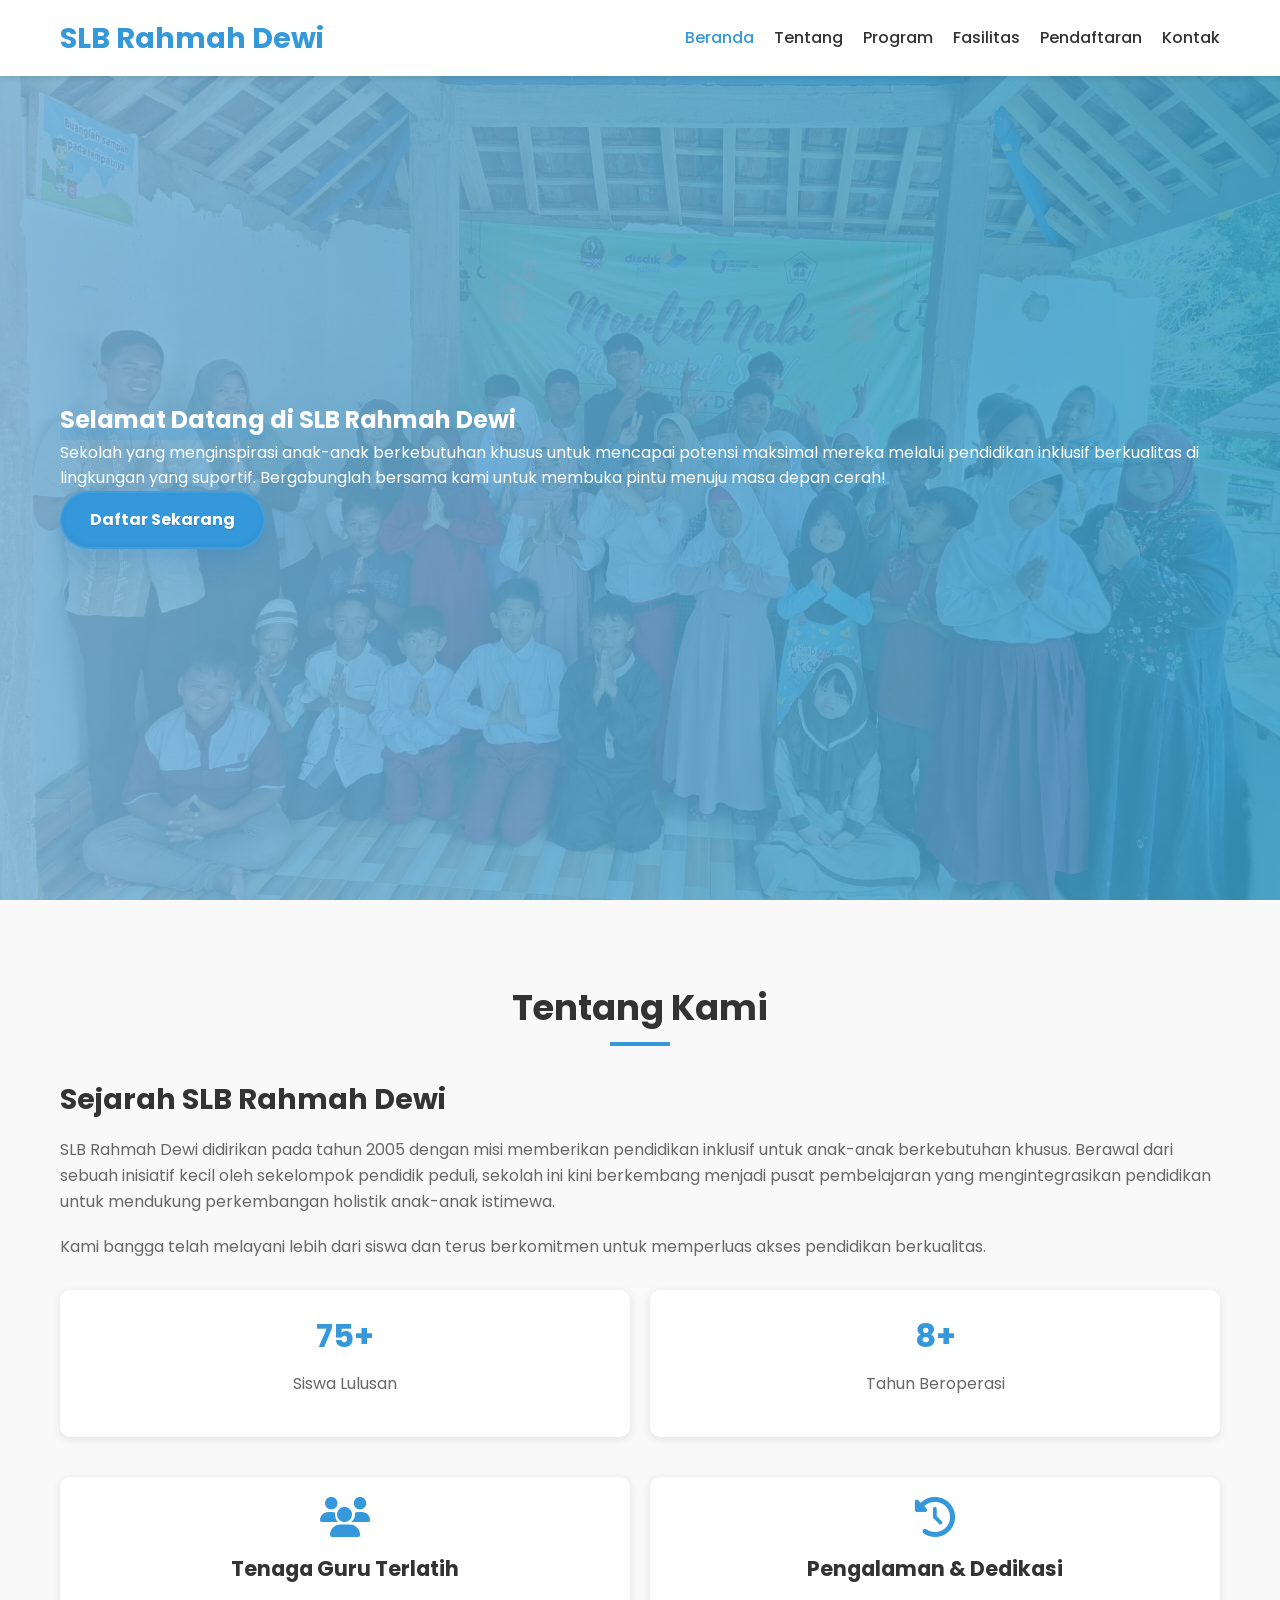
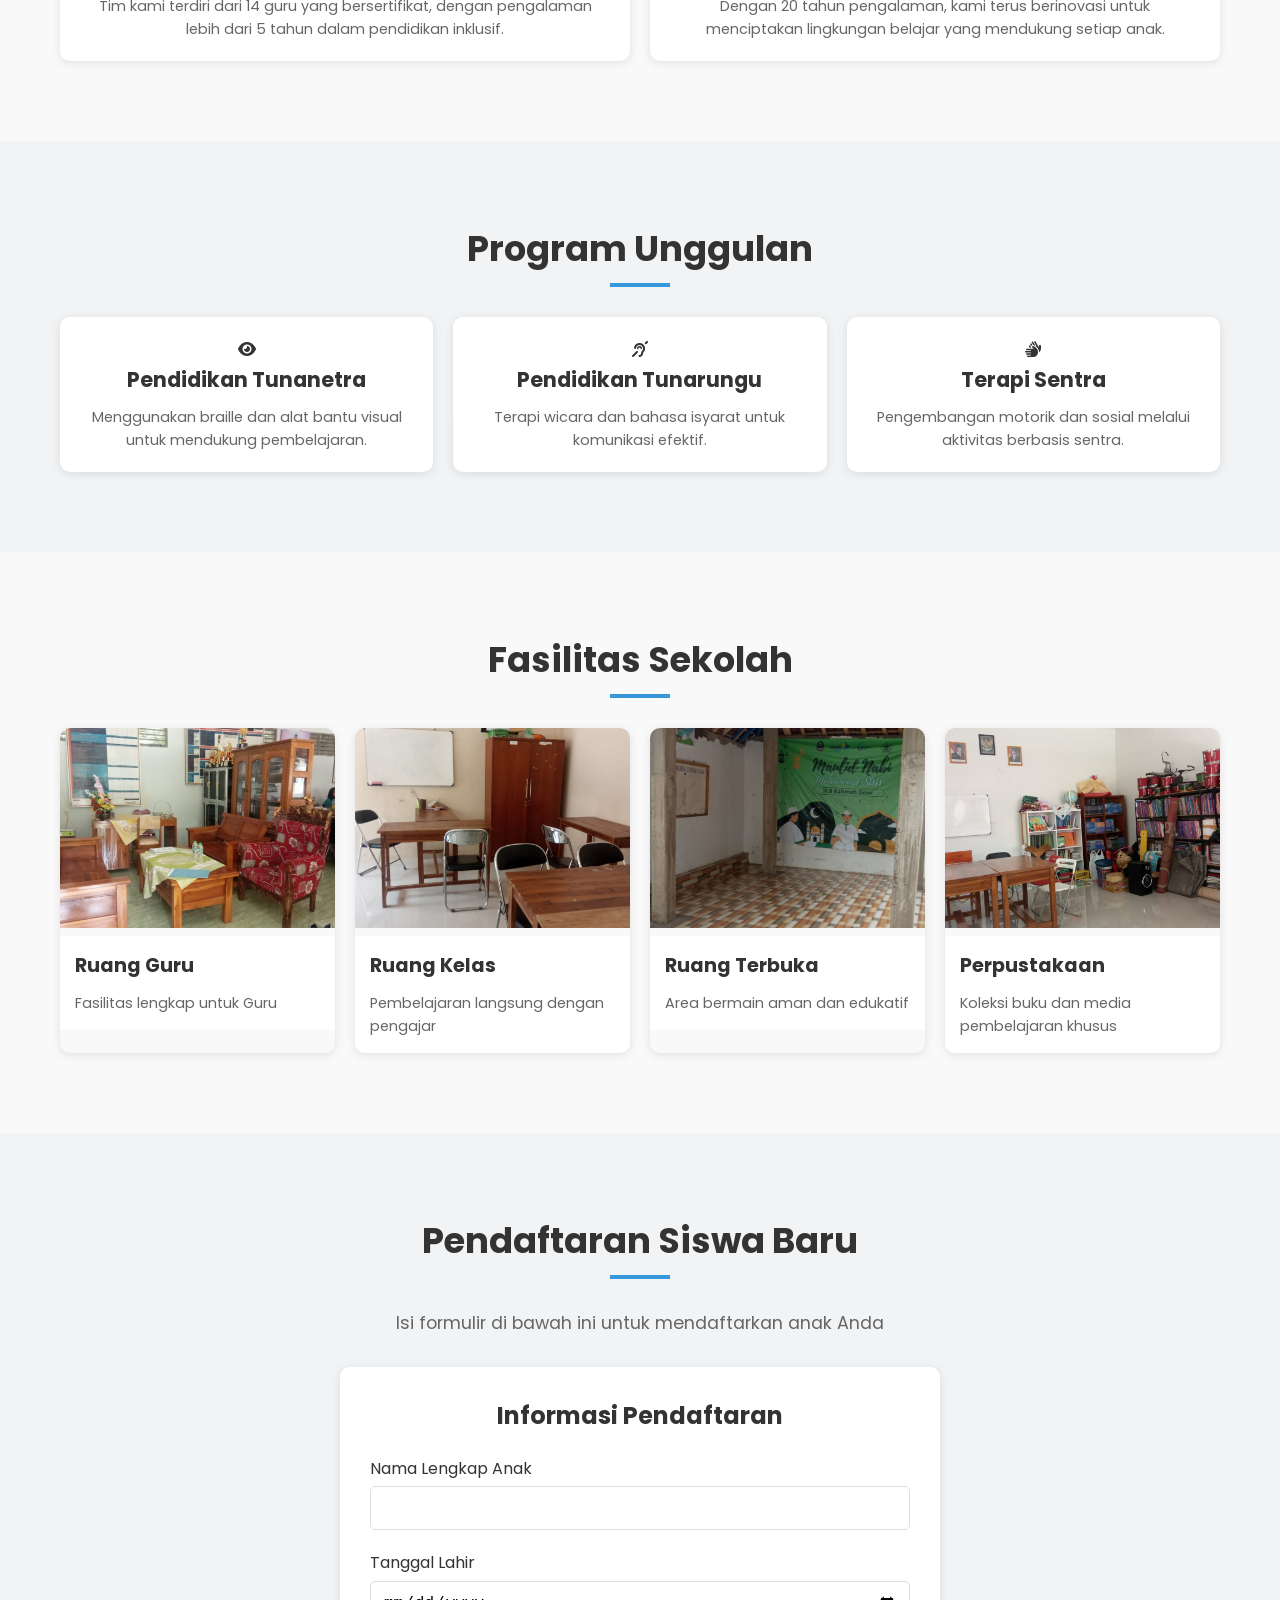
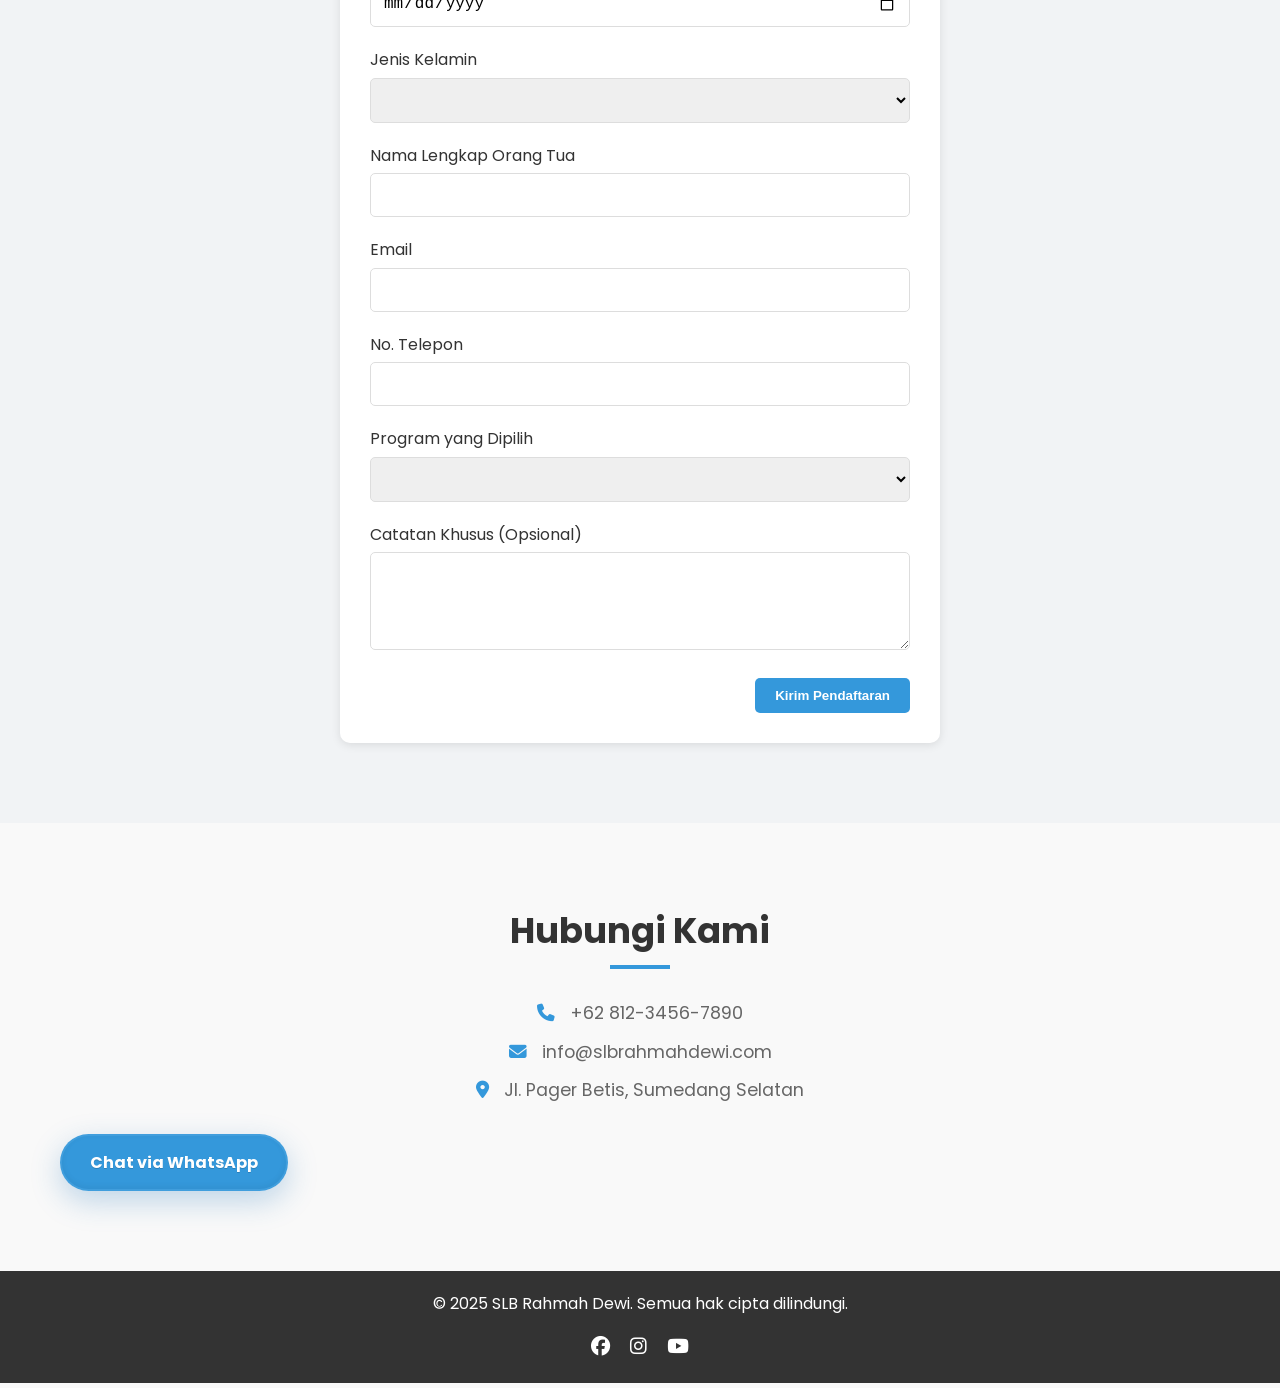
<file: index.html>
<!DOCTYPE html>
<html lang="id">
<head>
    <meta charset="UTF-8">
    <meta name="viewport" content="width=device-width, initial-scale=1.0">
    <title>SLB Rahmah Dewi | Pendidikan Inklusif untuk Anak Istimewa</title>
    <meta name="description" content="SLB Rahmah Dewi - Sekolah luar biasa untuk anak berkebutuhan khusus dengan pendekatan kasih dan inovasi." />
    <link rel="stylesheet" href="SLB.css" />
    <link href="https://fonts.googleapis.com/css2?family=Poppins:wght@300;400;600;700&display=swap" rel="stylesheet" />
    <link rel="stylesheet" href="https://cdnjs.cloudflare.com/ajax/libs/font-awesome/6.5.0/css/all.min.css" />
</head>
<body>
    <!-- Ganti loader yang ada di SLB.html -->
    <div class="loader-container" id="loader">
        <div class="loader-content">
            <div class="loader-circle"></div>
            <div class="loader-text">
                <h2>SLB Rahmah Dewi</h2>
                <p>Membangun Masa Depan Cerah</p>
            </div>
        </div>
    </div>
    
    <!-- HEADER -->
    <header class="header">
        <div class="container">
            <div class="logo">
                <h1>SLB Rahmah Dewi</h1>
            </div>
            <nav class="nav">
                <a href="#home" class="nav-link active">Beranda</a>
                <a href="#tentang" class="nav-link">Tentang</a>
                <a href="#program" class="nav-link">Program</a>
                <a href="#fasilitas" class="nav-link">Fasilitas</a>
                <a href="#pendaftaran" class="nav-link">Pendaftaran</a>
                <a href="#kontak" class="nav-link">Kontak</a>
            </nav>
            <div class="menu-toggle" id="menu-toggle">
                <i class="fas fa-bars"></i>
            </div>
        </div>
    </header>

    <!-- HERO SECTION -->
    <section class="hero" id="home">
        <div class="container">
            <div class="hero-content">
                <h1><span class="highlight">Selamat Datang</span> di SLB Rahmah Dewi</h1>
                <p>Sekolah yang menginspirasi anak-anak berkebutuhan khusus untuk mencapai potensi maksimal mereka melalui pendidikan inklusif berkualitas di lingkungan yang suportif. Bergabunglah bersama kami untuk membuka pintu menuju masa depan cerah!</p>
                <a href="#pendaftaran" class="btn-primary">Daftar Sekarang</a>
            </div>
        </div>
    </section>
    
    <!-- tambahkan tombol CTA fixed (hanya untuk mobile) -->
    <a href="#pendaftaran" class="btn-primary cta-fixed" aria-label="Daftar Sekarang">Daftar Sekarang</a>

    <!-- TENTANG -->
    <section class="section fade-in" id="tentang">
        <div class="container">
            <h2 class="section-title">Tentang Kami</h2>
            <div class="tentang-content">
                <h3>Sejarah SLB Rahmah Dewi</h3>
                <p>SLB Rahmah Dewi didirikan pada tahun 2005  dengan misi memberikan pendidikan inklusif untuk anak-anak berkebutuhan khusus. Berawal dari sebuah inisiatif kecil oleh sekelompok pendidik peduli, sekolah ini kini berkembang menjadi pusat pembelajaran yang mengintegrasikan pendidikan untuk mendukung perkembangan holistik anak-anak istimewa.</p>
                <p>Kami bangga telah melayani lebih dari  siswa dan terus berkomitmen untuk memperluas akses pendidikan berkualitas.</p>
                <div class="stats-grid">
                    <div class="stat-card highlight-card">
                        <h4 class="counter" data-target="200">0</h4>
                        <p>Siswa Lulusan</p>
                    </div>
                    <div class="stat-card highlight-card">
                        <h4 class="counter" data-target="20">0</h4>
                        <p>Tahun Beroperasi</p>
                    </div>
                </div>
            </div>
            <div class="tentang-grid">
                <div class="tentang-card highlight-card">
                    <i class="fas fa-users"></i>
                    <h4>Tenaga Guru Terlatih</h4>
                    <p>Tim kami terdiri dari 14 guru yang bersertifikat, dengan pengalaman lebih dari 5 tahun dalam pendidikan inklusif.</p>
                </div>
                <div class="tentang-card highlight-card">
                    <i class="fas fa-history"></i>
                    <h4>Pengalaman & Dedikasi</h4>
                    <p>Dengan 20 tahun pengalaman, kami terus berinovasi untuk menciptakan lingkungan belajar yang mendukung setiap anak.</p>
                </div>
            </div>
        </div>
    </section>
    
    <!-- PROGRAM UNGGULAN -->
    <section class="section bg-light fade-in" id="program">
        <div class="container">
            <h2 class="section-title">Program Unggulan</h2>
            <div class="program-grid">
                <div class="program-card highlight-card">
                    <i class="fas fa-eye"></i>
                    <h3>Pendidikan Tunanetra</h3>
                    <p>Menggunakan braille dan alat bantu visual untuk mendukung pembelajaran.</p>
                </div>
                <div class="program-card highlight-card">
                    <i class="fas fa-deaf"></i>
                    <h3>Pendidikan Tunarungu</h3>
                    <p>Terapi wicara dan bahasa isyarat untuk komunikasi efektif.</p>
                </div>
                <div class="program-card highlight-card">
                    <i class="fas fa-hands"></i>
                    <h3>Terapi Sentra</h3>
                    <p>Pengembangan motorik dan sosial melalui aktivitas berbasis sentra.</p>
                </div>
            </div>
        </div>
    </section>

    <!-- FASILITAS -->
    <section class="section fade-in" id="fasilitas">
        <div class="container">
            <h2 class="section-title">Fasilitas Sekolah</h2>
            <div class="facilities-grid">
                <div class="facility-card highlight-card">
                    <img src="Ruang Guru.jpg" alt="Ruang Guru" />
                    <div class="facility-info">
                        <h3>Ruang Guru</h3>
                        <p>Fasilitas lengkap untuk Guru</p>
                    </div>
                </div>
                <div class="facility-card highlight-card">
                    <img src="Ruang Kelas.jpg" alt="Ruang Kelas" />
                    <div class="facility-info">
                        <h3>Ruang Kelas</h3>
                        <p>Pembelajaran langsung dengan pengajar</p>
                    </div>
                </div>
                <div class="facility-card highlight-card">
                    <img src="Ruang Terbuka.jpg" alt="Ruang Terbuka" />
                    <div class="facility-info">
                        <h3>Ruang Terbuka</h3>
                        <p>Area bermain aman dan edukatif</p>
                    </div>
                </div>
                <div class="facility-card highlight-card">
                    <img src="Perpustakaan.jpg" alt="Perpustakaan" />
                    <div class="facility-info">
                        <h3>Perpustakaan</h3>
                        <p>Koleksi buku dan media pembelajaran khusus</p>
                    </div>
                </div>
            </div>
        </div>
    </section>

    <!-- FORM PENDAFTARAN -->
    <section class="section bg-light" id="pendaftaran">
        <div class="container">
            <h2 class="section-title">Pendaftaran Siswa Baru</h2>
            <p class="form-subtitle">Isi formulir di bawah ini untuk mendaftarkan anak Anda</p>

            <div class="multi-form-container">
                <form id="registrationForm" class="single-step-form">
                    <h3>Informasi Pendaftaran</h3>
                    <div class="input-group">
                        <label for="namaAnak">Nama Lengkap Anak</label>
                        <input type="text" id="namaAnak" required />
                    </div>
                    <div class="input-group">
                        <label for="tglLahir">Tanggal Lahir</label>
                        <input type="date" id="tglLahir" required />
                    </div>
                    <div class="input-group">
                        <label for="jenisKelamin">Jenis Kelamin</label>
                        <select id="jenisKelamin" required>
                            <option value="" disabled selected></option>
                            <option value="L">Laki-laki</option>
                            <option value="P">Perempuan</option>
                        </select>
                    </div>
                    <div class="input-group">
                        <label for="namaOrtu">Nama Lengkap Orang Tua</label>
                        <input type="text" id="namaOrtu" required />
                    </div>
                    <div class="input-group">
                        <label for="emailOrtu">Email</label>
                        <input type="email" id="emailOrtu" required />
                    </div>
                    <div class="input-group">
                        <label for="telpOrtu">No. Telepon</label>
                        <input type="tel" id="telpOrtu" required />
                    </div>
                    <div class="input-group">
                        <label for="programPilihan">Program yang Dipilih</label>
                        <select id="programPilihan" required>
                            <option value="" disabled selected></option>
                            <option value="tunanetra">Tunanetra</option>
                            <option value="tunarungu">Tunarungu</option>
                            <option value="autisme">Autisme</option>
                            <option value="tunagrahita">Tunagrahita</option>
                            <option value="lainnya">Lainnya</option>
                        </select>
                    </div>
                    <div class="input-group">
                        <label for="catatan">Catatan Khusus (Opsional)</label>
                        <textarea id="catatan" rows="4"></textarea>
                    </div>
                    <div class="btn-group">
                        <button type="submit" class="btn-submit">
                            <span class="btn-text">Kirim Pendaftaran</span>
                            <span class="btn-loader"></span>
                        </button>
                    </div>
                </form>

                <div class="success-message" id="successMessage">
                    <i class="fas fa-check-circle"></i>
                    <h3>Pendaftaran Berhasil!</h3>
                    <p>Kami akan menghubungi Anda dalam 1x24 jam.</p>
                    <button type="button" class="btn-restart">Daftar Lagi</button>
                </div>
            </div>
        </div>
    </section>

    <!-- KONTAK -->
    <section class="section" id="kontak">
        <div class="container">
            <h2 class="section-title">Hubungi Kami</h2>
            <div class="contact-info">
                <p><i class="fas fa-phone"></i> +62 812-3456-7890</p>
                <p><i class="fas fa-envelope"></i> info@slbrahmahdewi.com</p>
                <p><i class="fas fa-map-marker-alt"></i> Jl. Pager Betis, Sumedang Selatan</p>
            </div>
            <a href="https://wa.me/6281234567890" class="btn-primary" target="_blank">Chat via WhatsApp</a>
        </div>
    </section>

    <!-- FOOTER -->
    <footer class="footer">
        <div class="container">
            <p>© 2025 SLB Rahmah Dewi. Semua hak cipta dilindungi.</p>
            <div class="social-links">
                <a href="#"><i class="fab fa-facebook"></i></a>
                <a href="#"><i class="fab fa-instagram"></i></a>
                <a href="#"><i class="fab fa-youtube"></i></a>
            </div>
        </div>
    </footer>

    <button id="scrollTop" class="scroll-top"><i class="fas fa-arrow-up"></i></button>

    <script src="SLB.js"></script>
</body>
</html>
</file>
<file: SLB.css>
/* General Reset and Base Styles */
* {
    margin: 0;
    padding: 0;
    box-sizing: border-box;
}

body {
    font-family: 'Poppins', sans-serif;
    line-height: 1.6;
    color: #333;
    background-color: #f9f9f9;
    overflow-x: hidden;
}

.container {
    max-width: 1200px;
    margin: 0 auto;
    padding: 0 20px;
}

/* Loader (Diperbarui untuk Transparansi) */
.loader-container {
    position: fixed;
    top: 0;
    left: 0;
    width: 100%;
    height: 100%;
    background: rgba(255, 255, 255, 0.7); /* Latar belakang transparan putih */
    display: flex;
    flex-direction: column;
    justify-content: center;
    align-items: center;
    z-index: 9999;
    transition: opacity 0.5s ease;
}

.loader-container.hidden {
    opacity: 0;
    pointer-events: none;
}

.loader {
    border: 8px solid rgba(243, 243, 243, 0.7); /* Batas transparan */
    border-top: 8px solid #3498db;
    border-radius: 50%;
    width: 60px;
    height: 60px;
    animation: spin 1s linear infinite;
}

.loader-container p {
    margin-top: 20px;
    font-size: 1.2rem;
    color: #333;
    text-align: center; /* Memastikan teks rata tengah */
}

@keyframes spin {
    0% { transform: rotate(0deg); }
    100% { transform: rotate(360deg); }
}

/* Header */
.header {
    position: fixed;
    top: 0;
    left: 0;
    width: 100%;
    background: #fff;
    box-shadow: 0 2px 5px rgba(0, 0, 0, 0.1);
    z-index: 1000;
    padding: 15px 0;
    transition: background 0.3s ease;
}

.header.scrolled {
    background: rgba(255, 255, 255, 0.95);
}

.header .container {
    display: flex;
    justify-content: space-between;
    align-items: center;
}

.logo h1 {
    font-size: 1.8rem;
    color: #3498db;
    font-weight: 700;
}

.nav {
    display: flex;
    gap: 20px;
}

.nav-link {
    text-decoration: none;
    color: #333;
    font-weight: 500;
    font-size: 1rem;
    transition: color 0.3s ease;
}

.nav-link:hover,
.nav-link.active {
    color: #3498db;
}

.menu-toggle {
    display: none;
    font-size: 1.5rem;
    cursor: pointer;
    color: #333;
}

/* Hero Section */
.hero {
    position: relative; /* untuk pseudo-element background */
    min-height: 100vh;
    display: flex;
    align-items: center;
    color: #fff;
    padding: 100px 0 50px;
    overflow: hidden;
    /* fallback background color while image loads */
    background: linear-gradient(to right, rgba(202, 217, 227, 0.85), rgba(33, 173, 205, 0.85));
}

/* background image with adjustable transparency */
.hero::before {
    content: "";
    position: absolute;
    inset: 0;
    background-image: url("Home.jpg");
    background-size: cover;
    background-position: center;
    background-repeat: no-repeat;
    opacity: 0.28; /* atur transparansi di sini (0 = transparan, 1 = penuh) */
    z-index: 0;
    filter: blur(0.3px); /* haluskan sedikit jika perlu */
}

/* optional gradient overlay untuk memastikan teks kontras */
.hero::after {
    content: "";
    position: absolute;
    inset: 0;
    background: linear-gradient(to right, rgba(52,152,219,0.45), rgba(41,128,185,0.45));
    z-index: 1;
}

/* pastikan konten berada di atas background */
.hero .container,
.hero-content {
    position: relative;
    z-index: 2;
}

/* .hero-image terkait sebelumnya dihapus; tetap biarkan aturan kalau ada referensi lain */
.hero-image {
    display: none;
}

/* Section */
.section {
    padding: 80px 0;
}

.section.bg-light {
    background: #f1f3f5;
}

.section-title {
    text-align: center;
    font-size: 2.2rem;
    margin-bottom: 40px;
    color: #333;
    position: relative;
    opacity: 0;
    animation: fadeIn 1s ease forwards;
}

.section-title::after {
    content: '';
    width: 60px;
    height: 4px;
    background: #3498db;
    position: absolute;
    bottom: -10px;
    left: 50%;
    transform: translateX(-50%);
}

@keyframes fadeIn {
    0% { opacity: 0; transform: translateY(20px); }
    100% { opacity: 1; transform: translateY(0); }
}

/* Tentang Section */
.tentang-content {
    margin-bottom: 40px;
}

.tentang-content h3 {
    font-size: 1.8rem;
    margin-bottom: 15px;
    color: #333;
    opacity: 0;
    animation: fadeIn 1s ease 0.2s forwards;
}

.tentang-content p {
    margin-bottom: 20px;
    font-size: 1rem;
    color: #666;
    opacity: 0;
    animation: fadeIn 1s ease 0.4s forwards;
}

.stats-grid {
    display: grid;
    grid-template-columns: repeat(auto-fit, minmax(200px, 1fr));
    gap: 20px;
    margin-top: 30px;
}

.stat-card {
    text-align: center;
    padding: 20px;
    background: #fff;
    border-radius: 10px;
    box-shadow: 0 2px 10px rgba(0, 0, 0, 0.1);
    opacity: 0;
    animation: fadeInUp 1s ease 0.6s forwards;
}

.stat-card h4 {
    font-size: 2rem;
    color: #3498db;
    margin-bottom: 10px;
}

.stat-card p {
    font-size: 1rem;
    color: #666;
}

.tentang-grid {
    display: grid;
    grid-template-columns: repeat(auto-fit, minmax(250px, 1fr));
    gap: 20px;
}

.tentang-card {
    padding: 20px;
    background: #fff;
    border-radius: 10px;
    text-align: center;
    box-shadow: 0 2px 10px rgba(0, 0, 0, 0.1);
    transition: transform 0.3s ease;
    opacity: 0;
    animation: fadeInUp 1s ease 0.8s forwards;
}

.tentang-card:hover {
    transform: translateY(-5px);
}

.tentang-card i {
    font-size: 2.5rem;
    color: #3498db;
    margin-bottom: 15px;
}

.tentang-card h4 {
    font-size: 1.3rem;
    margin-bottom: 10px;
}

.tentang-card p {
    font-size: 0.9rem;
    color: #666;
}

@keyframes fadeInUp {
    0% { opacity: 0; transform: translateY(20px); }
    100% { opacity: 1; transform: translateY(0); }
}

/* Program Section */
.program-grid {
    display: grid;
    grid-template-columns: repeat(auto-fit, minmax(250px, 1fr));
    gap: 20px;
}

.program-card {
    padding: 20px;
    background: #fff;
    border-radius: 10px;
    text-align: center;
    box-shadow: 0 2px 10px rgba(0, 0, 0, 0.1);
    transition: transform 0.3s ease;
    opacity: 0;
    animation: fadeInUp 1s ease 0.6s forwards;
    position: relative;
    overflow: hidden;
}

.program-card::before {
    content: '';
    position: absolute;
    top: 0;
    left: 0;
    width: 100%;
    height: 100%;
    background: linear-gradient(45deg, transparent, rgba(52, 152, 219, 0.1), transparent);
    transform: translateX(-100%);
    transition: transform 0.6s ease;
}

.program-card:hover::before {
    transform: translateX(100%);
}

.program-card i {
    transition: transform 0.3s ease;
}

.program-card:hover i {
    transform: scale(1.2) rotate(360deg);
}

.program-card h3 {
    font-size: 1.3rem;
    margin-bottom: 10px;
}

.program-card p {
    font-size: 0.9rem;
    color: #666;
}

/* Facilities Section */
.facilities-grid {
    display: grid;
    grid-template-columns: repeat(auto-fit, minmax(250px, 1fr));
    gap: 20px;
}

.facility-card {
    position: relative;
    overflow: hidden;
    border-radius: 10px;
    box-shadow: 0 2px 10px rgba(0, 0, 0, 0.1);
    opacity: 0;
    animation: fadeInUp 1s ease 0.6s forwards;
}

.facility-card img {
    width: 100%;
    height: 200px;
    object-fit: cover;
    transition: transform 0.3s ease;
}

.facility-card:hover img {
    transform: scale(1.1);
}

.facility-info {
    padding: 15px;
    background: #fff;
}

.facility-info h3 {
    font-size: 1.2rem;
    margin-bottom: 10px;
}

.facility-info p {
    font-size: 0.9rem;
    color: #666;
}

/* Form Section (Single-Step tanpa Floating Label) */
.form-subtitle {
    text-align: center;
    font-size: 1.1rem;
    color: #666;
    margin-bottom: 30px;
    opacity: 0;
    animation: fadeIn 1s ease 0.2s forwards;
}

.multi-form-container {
    max-width: 600px;
    margin: 0 auto;
    background: #fff;
    padding: 30px;
    border-radius: 10px;
    box-shadow: 0 2px 10px rgba(0, 0, 0, 0.1);
    text-align: center; /* Rata tengah untuk tata letak keseluruhan */
    opacity: 0;
    animation: fadeInUp 1s ease 0.4s forwards;
}

.single-step-form {
    display: block;
}

.single-step-form h3 {
    font-size: 1.5rem;
    margin-bottom: 20px;
    color: #333;
    opacity: 0;
    animation: fadeIn 1s ease 0.6s forwards;
}

.input-group {
    position: relative;
    margin-bottom: 20px;
    text-align: left; /* Pastikan label dan input rata kiri */
    opacity: 0;
    animation: fadeInUp 1s ease 0.8s forwards;
}

.input-group label {
    display: block;
    margin-bottom: 5px;
    font-size: 1rem;
    color: #333;
}

.input-group input,
.input-group select,
.input-group textarea {
    width: 100%;
    padding: 12px;
    border: 1px solid #ddd;
    border-radius: 5px;
    font-size: 1rem;
    transition: border-color 0.3s ease, box-shadow 0.3s ease;
    text-align: left; /* Teks di dalam input rata kiri */
}

.input-group input:focus,
.input-group select:focus,
.input-group textarea:focus {
    border-color: #3498db;
    outline: none;
    box-shadow: 0 0 5px rgba(52, 152, 219, 0.5);
}

.btn-group {
    display: flex;
    gap: 10px;
    justify-content: flex-end;
    opacity: 0;
    animation: fadeIn 1s ease 1s forwards;
}

.btn-submit {
    padding: 10px 20px;
    border: none;
    border-radius: 5px;
    cursor: pointer;
    font-weight: 600;
    background: #3498db;
    color: #fff;
    transition: background 0.3s ease, transform 0.3s ease;
}

.btn-submit:hover {
    background: #2980b9;
    transform: translateY(-2px);
}

.btn-submit .btn-loader {
    display: none;
    border: 4px solid #f3f3f3;
    border-top: 4px solid #fff;
    border-radius: 50%;
    width: 20px;
    height: 20px;
    animation: spin 1s linear infinite;
    vertical-align: middle;
}

.btn-submit.loading .btn-text {
    display: none;
}

.btn-submit.loading .btn-loader {
    display: inline-block;
}

.success-message {
    display: none;
    text-align: center;
    padding: 20px;
    opacity: 0;
    animation: fadeIn 1s ease forwards;
}

.success-message.active {
    display: block;
}

.success-message i {
    font-size: 3rem;
    color: #2ecc71;
    margin-bottom: 20px;
}

.btn-restart {
    padding: 10px 20px;
    background: #2ecc71;
    color: #fff;
    border: none;
    border-radius: 5px;
    cursor: pointer;
    transition: background 0.3s ease, transform 0.3s ease;
}

.btn-restart:hover {
    background: #27ae60;
    transform: translateY(-2px);
}

/* Contact Section */
.contact-info {
    text-align: center;
    margin-bottom: 30px;
}

.contact-info p {
    font-size: 1.1rem;
    color: #666;
    margin-bottom: 10px;
}

.contact-info i {
    color: #3498db;
    margin-right: 10px;
}

/* Footer */
.footer {
    background: #333;
    color: #fff;
    padding: 20px 0;
}

.footer .container {
    display: flex;
    flex-direction: column;
    align-items: center;
    justify-content: center;
    gap: 15px;
    text-align: center;
}

.social-links {
    display: flex;
    gap: 20px;
    justify-content: center;
}

.social-links a {
    color: #fff;
    font-size: 1.2rem;
    transition: color 0.3s ease, transform 0.3s ease;
}

.social-links a:hover {
    color: #3498db;
    transform: translateY(-2px);
}

/* Scroll to Top */
.scroll-top {
    position: fixed;
    bottom: 20px;
    right: 20px;
    background: #3498db;
    color: #fff;
    width: 50px;
    height: 50px;
    border-radius: 50%;
    border: none;
    cursor: pointer;
    display: none;
    align-items: center;
    justify-content: center;
    box-shadow: 0 2px 5px rgba(0, 0, 0, 0.2);
    transition: background 0.3s ease, transform 0.3s ease;
}

.scroll-top:hover {
    background: #2980b9;
    transform: translateY(-2px);
}

/* Tambahkan di bagian atas file setelah reset styles */
.fade-in {
    opacity: 0;
    transform: translateY(20px);
    transition: opacity 0.6s ease-out, transform 0.6s ease-out;
}

.fade-in.visible {
    opacity: 1;
    transform: translateY(0);
}

/* Smooth Scroll untuk semua */
html {
    scroll-behavior: smooth;
}

/* Animation untuk counter */
@keyframes countUp {
    from {
        opacity: 0;
        transform: translateY(20px);
    }
    to {
        opacity: 1;
        transform: translateY(0);
    }
}

.stat-card {
    animation: countUp 0.5s ease-out forwards;
}

.counter {
    display: inline-block;
    font-weight: bold;
    color: #3498db;
}

/* Highlight Effects */
.highlight {
    position: relative;
    display: inline-block;
}

.highlight::before {
    content: '';
    position: absolute;
    left: 0;
    bottom: 0;
    width: 100%;
    height: 30%;
    background-color: rgba(52, 152, 219, 0.2);
    z-index: -1;
    transition: height 0.3s ease;
}

.highlight:hover::before {
    height: 100%;
}

/* Highlight untuk cards */
.program-card.highlight-card,
.facility-card.highlight-card,
.tentang-card.highlight-card {
    position: relative;
    overflow: hidden;
}

.program-card.highlight-card::after,
.facility-card.highlight-card::after,
.tentang-card.highlight-card::after {
    content: '';
    position: absolute;
    top: 0;
    left: -100%;
    width: 100%;
    height: 100%;
    background: linear-gradient(
        120deg,
        transparent,
        rgba(52, 152, 219, 0.2),
        transparent
    );
    transition: 0.5s;
}

.program-card.highlight-card:hover::after,
.facility-card.highlight-card:hover::after,
.tentang-card.highlight-card:hover::after {
    left: 100%;
}

/* Highlight untuk text selection */
::selection {
    background: rgba(52, 152, 219, 0.3);
    color: #333;
}

/* Highlight untuk form focus */
.input-group input:focus,
.input-group select:focus,
.input-group textarea:focus {
    border-color: #3498db;
    box-shadow: 0 0 0 3px rgba(52, 152, 219, 0.2);
}

/* Responsive Styles */
@media screen and (max-width: 1200px) {
    .container {
        padding: 0 40px;
    }
}

@media screen and (max-width: 992px) {
    /* Header */
    .menu-toggle {
        display: block;
    }

    .nav {
        position: fixed;
        top: 80px;
        left: -100%;
        width: 100%;
        height: calc(100vh - 80px);
        background: #fff;
        flex-direction: column;
        align-items: center;
        padding: 40px 0;
        transition: 0.3s ease;
    }

    .nav.active {
        left: 0;
    }

    .nav-link {
        font-size: 1.2rem;
        margin: 10px 0;
    }

    /* Hero Section */
    .hero .container {
        flex-direction: column;
        text-align: center;
    }

    .hero-content {
        padding-right: 0;
        margin-bottom: 40px;
    }

    .hero-image {
        max-width: 80%;
        margin: 0 auto;
    }
}

@media screen and (max-width: 768px) {
    /* Section Titles */
    .section-title {
        font-size: 1.8rem;
    }

    /* Stats Grid */
    .stats-grid {
        grid-template-columns: repeat(2, 1fr);
    }

    /* Program & Facility Cards */
    .program-grid,
    .facilities-grid,
    .tentang-grid {
        grid-template-columns: repeat(1, 1fr);
        gap: 15px;
    }

    /* Form */
    .multi-form-container {
        padding: 20px;
    }

    .input-group {
        margin-bottom: 15px;
    }

    /* Footer */
    .footer .container {
        flex-direction: column;
        gap: 15px;
    }
}

@media screen and (max-width: 576px) {
    /* Container */
    .container {
        padding: 0 20px;
    }

    /* Hero Section */
    .hero-content h1 {
        font-size: 2rem;
    }

    .hero-content p {
        font-size: 1rem;
    }

    /* Stats Grid */
    .stats-grid {
        grid-template-columns: 1fr;
    }

    /* Buttons */
    .btn-primary {
        width: 100%;
        text-align: center;
    }

    /* Form */
    .btn-group {
        flex-direction: column;
    }

    .btn-submit,
    .btn-restart {
        width: 100%;
    }

    /* Contact Info */
    .contact-info p {
        font-size: 0.9rem;
    }
}

/* Fix untuk iOS Safari */
@supports (-webkit-touch-callout: none) {
    .hero {
        min-height: -webkit-fill-available;
    }
}

/* Tambahkan di SLB.css */
/* Toast Notification */
.toast {
    position: fixed;
    bottom: 20px;
    right: 20px;
    background: #fff;
    padding: 15px 25px;
    border-radius: 5px;
    box-shadow: 0 2px 10px rgba(0,0,0,0.1);
    display: flex;
    align-items: center;
    gap: 10px;
    transform: translateY(100px);
    opacity: 0;
    transition: all 0.3s ease;
    z-index: 1000;
}

.toast.show {
    transform: translateY(0);
    opacity: 1;
}

.toast i {
    font-size: 1.2rem;
}

.toast-success i {
    color: #2ecc71;
}

.toast-error i {
    color: #e74c3c;
}

/* Form Error Styles */
.input-group .error-message {
    color: #e74c3c;
    font-size: 0.8rem;
    margin-top: 5px;
    display: block;
    animation: fadeIn 0.3s ease;
}

.input-group input.error,
.input-group select.error,
.input-group textarea.error {
    border-color: #e74c3c;
}

/* Scroll Progress */
.scroll-progress {
    position: fixed;
    top: 0;
    left: 0;
    width: 0;
    height: 3px;
    background: #3498db;
    z-index: 1001;
    transition: width 0.1s ease;
}

/* Tambahkan di SLB.css */
.loader-content {
    text-align: center;
}

.loader-circle {
    width: 80px;
    height: 80px;
    border: 5px solid #f3f3f3;
    border-top: 5px solid #3498db;
    border-radius: 50%;
    margin: 0 auto 20px;
    animation: spin 1s linear infinite;
}

.loader-text h2 {
    color: #3498db;
    font-size: 24px;
    margin-bottom: 10px;
    animation: fadeIn 1.5s ease;
}

.loader-text p {
    color: #666;
    animation: fadeIn 2s ease;
}

/* Tambahkan di SLB.css */
/* Better Performance Styles */
.optimize-performance {
    will-change: transform;
    backface-visibility: hidden;
    transform: translateZ(0);
}

/* Reduced Motion */
@media (prefers-reduced-motion: reduce) {
    * {
        animation-duration: 0.01ms !important;
        animation-iteration-count: 1 !important;
        transition-duration: 0.01ms !important;
        scroll-behavior: auto !important;
    }
}

/* Print Styles */
@media print {
    .no-print {
        display: none;
    }
    
    body {
        color: #000;
        background: #fff;
    }
    
    a[href]:after {
        content: " (" attr(href) ")";
    }
}

/* Primary Button / CTA (lebih kontras & highlight) */
.btn-primary {
    display: inline-block;
    background: linear-gradient(90deg, #3498db 0%, #3498db 40%, #3498db 100%);
    color: #ffffff;
    padding: 14px 28px;
    border-radius: 999px;
    font-weight: 700;
    text-decoration: none;
    box-shadow: 0 10px 30px rgba(35,118,185,0.28), inset 0 -2px 6px rgba(0,0,0,0.06);
    transition: transform 0.18s ease, box-shadow 0.18s ease, opacity 0.12s ease;
    z-index: 30;
    border: 2px solid rgba(255,255,255,0.06);
    text-shadow: 0 1px 0 rgba(0,0,0,0.15);
    -webkit-font-smoothing: antialiased;
}

/* hover / focus / active states */
.btn-primary:hover,
.btn-primary:focus {
    transform: translateY(-4px);
    box-shadow: 0 16px 40px rgba(35,118,185,0.30), inset 0 -3px 8px rgba(0,0,0,0.08);
    outline: none;
    opacity: 0.98;
}

.btn-primary:active {
    transform: translateY(-1px) scale(0.995);
    box-shadow: 0 8px 20px rgba(35,118,185,0.22);
}

/* focus-visible for accessibility */
.btn-primary:focus-visible {
    box-shadow: 0 0 0 6px rgba(52,152,219,0.18), 0 12px 30px rgba(35,118,185,0.25);
    border-color: rgba(255,255,255,0.12);
}

/* small-screen fixed CTA tweak */
.cta-fixed {
    position: fixed;
    right: 18px;
    bottom: 18px;
    display: none;
    box-shadow: 0 18px 40px rgba(10,80,140,0.28);
    border: 2px solid rgba(255,255,255,0.06);
}

/* show on mobile */
@media (max-width: 768px) {
    .cta-fixed { display: inline-block; }
}

/* optional subtle pulse to draw attention (use only if desired) */
@keyframes btnPulse {
    0% { box-shadow: 0 10px 30px rgba(35,118,185,0.28); transform: translateY(0); }
    50% { box-shadow: 0 22px 50px rgba(35,118,185,0.34); transform: translateY(-3px); }
    100% { box-shadow: 0 10px 30px rgba(35,118,185,0.28); transform: translateY(0); }
}

.btn-primary.pulse {
    animation: btnPulse 3s infinite ease-in-out;
}
</file>
